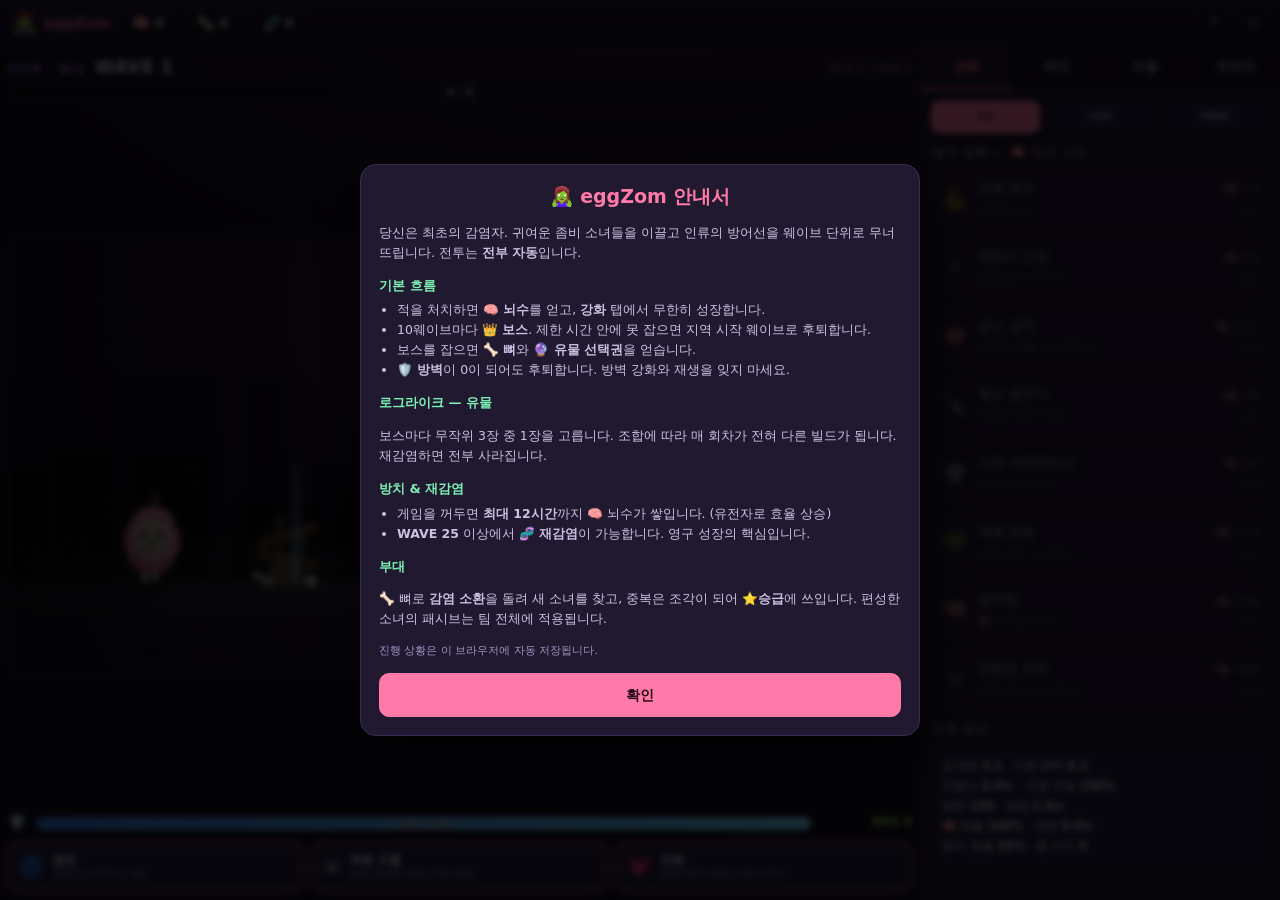
<file: index.html>
<!doctype html>
<html lang="ko">
<head>
<meta charset="utf-8">
<meta name="viewport" content="width=device-width,initial-scale=1,maximum-scale=1,user-scalable=no">
<title>eggZom — 미소녀 좀비 방치형 로그라이크</title>
<meta name="description" content="미소녀 좀비들을 이끌고 인류 최후의 방어선을 무너뜨리는 방치형 로그라이크.">
<link rel="icon" href="data:image/svg+xml,<svg xmlns='http://www.w3.org/2000/svg' viewBox='0 0 32 32'><text y='26' font-size='26'>🧟‍♀️</text></svg>">
<link rel="stylesheet" href="assets/style.css">
</head>
<body>
<div id="boot">
  <div class="boot-inner">
    <div class="boot-logo">🧟‍♀️</div>
    <h1>eggZom</h1>
    <p>미소녀 좀비 방치형 로그라이크</p>
  </div>
</div>

<div id="app" hidden>
  <!-- ===== 상단 리소스 바 ===== -->
  <header id="topbar">
    <div class="brand"><span class="brand-emoji">🧟‍♀️</span><span class="brand-name">eggZom</span></div>
    <div class="res" title="적을 처치하면 얻습니다. 강화에 사용."><span class="res-ico">🧠</span><span id="res-brains">0</span></div>
    <div class="res" title="보스를 처치하면 얻습니다. 소환에 사용."><span class="res-ico">🦴</span><span id="res-bones">0</span></div>
    <div class="res" title="재감염으로 얻는 영구 재화."><span class="res-ico">🧬</span><span id="res-genes">0</span></div>
    <div class="spacer"></div>
    <button id="btn-help" class="icon-btn" title="도움말">?</button>
    <button id="btn-settings" class="icon-btn" title="설정">⚙</button>
  </header>

  <main id="main">
    <!-- ===== 전장 ===== -->
    <section id="stage">
      <div id="wave-bar">
        <div class="wave-info">
          <span id="zone-name">폐교</span>
          <strong id="wave-label">WAVE 1</strong>
          <span id="best-label">최고 1</span>
        </div>
        <div class="wave-track"><div id="wave-fill"></div><span id="wave-count">0 / 10</span></div>
      </div>

      <canvas id="cv" width="960" height="540"></canvas>

      <div id="boss-timer" hidden><span id="boss-timer-txt">30.0</span></div>
      <div id="toast-area"></div>

      <div id="barrier-bar">
        <span class="bb-ico">🛡️</span>
        <div class="bb-track"><div id="bb-fill"></div><span id="bb-txt">100 / 100</span></div>
        <span id="dps-txt">DPS 0</span>
      </div>

      <div id="skillbar"></div>
    </section>

    <!-- ===== 사이드 패널 ===== -->
    <section id="panel">
      <nav id="tabs">
        <button class="tab active" data-tab="upgrade">강화</button>
        <button class="tab" data-tab="party">부대</button>
        <button class="tab" data-tab="relic">유물</button>
        <button class="tab" data-tab="gene">유전자</button>
      </nav>
      <div id="tab-body">
        <div class="tab-page" data-page="upgrade"></div>
        <div class="tab-page" data-page="party" hidden></div>
        <div class="tab-page" data-page="relic" hidden></div>
        <div class="tab-page" data-page="gene" hidden></div>
      </div>
    </section>
  </main>

  <!-- ===== 모달 ===== -->
  <div id="modal" hidden>
    <div class="modal-card">
      <h2 id="modal-title"></h2>
      <div id="modal-body"></div>
      <div id="modal-actions"></div>
    </div>
  </div>
</div>

<script src="art/manifest.js"></script>
<script src="src/data.js"></script>
<script src="src/assets.js"></script>
<script src="src/state.js"></script>
<script src="src/engine.js"></script>
<script src="src/render.js"></script>
<script src="src/ui.js"></script>
<script src="src/main.js"></script>
</body>
</html>
</file>
<file: assets/style.css>
/* ===== eggZom — 미소녀 좀비 방치형 로그라이크 ===== */
:root{
  --bg:#120d1a; --bg2:#1a1326; --panel:#211930; --panel2:#2a2040;
  --line:#3a2d55; --txt:#efe7ff; --dim:#a394c4;
  --pink:#ff7aa8; --pink-d:#c94d7c; --mint:#7df0b4; --lime:#b8f06a;
  --gold:#ffcf5c; --blood:#ff5470; --violet:#b07bff; --cyan:#6fd6ff;
  --r:12px;
}
*{box-sizing:border-box}
html,body{height:100%}
body{
  margin:0; background:radial-gradient(1200px 700px at 50% -10%,#2a1c3d 0%,var(--bg) 60%);
  color:var(--txt); font:14px/1.45 "Pretendard","Apple SD Gothic Neo","Noto Sans KR",system-ui,-apple-system,"Segoe UI",sans-serif;
  overflow:hidden; -webkit-tap-highlight-color:transparent;
}
button{font:inherit;color:inherit;cursor:pointer;border:none;background:none}
[hidden]{display:none!important}   /* display 지정이 hidden 을 덮지 않도록 */
::-webkit-scrollbar{width:8px;height:8px}
::-webkit-scrollbar-thumb{background:#4a3a6b;border-radius:8px}
::-webkit-scrollbar-track{background:transparent}

/* ---- boot ---- */
#boot{position:fixed;inset:0;display:grid;place-items:center;background:var(--bg);z-index:99;transition:opacity .4s}
#boot.gone{opacity:0;pointer-events:none}
.boot-inner{text-align:center}
.boot-logo{font-size:72px;animation:sway 1.6s ease-in-out infinite}
@keyframes sway{0%,100%{transform:rotate(-8deg) translateY(0)}50%{transform:rotate(8deg) translateY(-8px)}}
.boot-inner h1{margin:8px 0 2px;font-size:38px;letter-spacing:2px;color:var(--pink);text-shadow:0 0 24px #ff7aa855}
.boot-inner p{margin:0;color:var(--dim)}

/* ---- layout ---- */
#app{display:flex;flex-direction:column;height:100vh;height:100dvh}
#topbar{display:flex;align-items:center;gap:10px;padding:8px 12px;background:linear-gradient(180deg,#241a36,#1a1326);border-bottom:1px solid var(--line);flex:none}
.brand{display:flex;align-items:center;gap:6px;font-weight:800;letter-spacing:.5px}
.brand-emoji{font-size:20px}
.brand-name{color:var(--pink)}
.spacer{flex:1}
.res{display:flex;align-items:center;gap:5px;background:#00000040;border:1px solid var(--line);border-radius:999px;padding:4px 11px;font-variant-numeric:tabular-nums;font-weight:700;font-size:13px}
.res-ico{font-size:14px}
.icon-btn{width:30px;height:30px;border-radius:8px;background:#00000040;border:1px solid var(--line);color:var(--dim);font-weight:700}
.icon-btn:hover{color:var(--txt);border-color:var(--pink)}

#main{flex:1;display:flex;min-height:0}
#stage{flex:1;display:flex;flex-direction:column;justify-content:center;min-width:0;position:relative;padding:8px;gap:8px}
#panel{width:360px;flex:none;display:flex;flex-direction:column;background:var(--panel);border-left:1px solid var(--line);min-height:0}

/* ---- wave bar ---- */
#wave-bar{flex:none}
.wave-info{display:flex;align-items:baseline;gap:10px;margin-bottom:4px}
#zone-name{color:var(--violet);font-weight:700;font-size:12px;letter-spacing:1px}
#wave-label{font-size:17px;letter-spacing:1px}
#best-label{margin-left:auto;color:var(--dim);font-size:12px}
.wave-track{position:relative;height:16px;background:#00000055;border:1px solid var(--line);border-radius:999px;overflow:hidden}
#wave-fill{height:100%;width:0;background:linear-gradient(90deg,var(--pink-d),var(--pink));transition:width .18s}
.wave-track span{position:absolute;inset:0;display:grid;place-items:center;font-size:11px;font-weight:700;text-shadow:0 1px 2px #000}

/* ---- canvas ---- */
#cv{width:100%;height:auto;aspect-ratio:960/470;max-height:100%;flex:0 1 auto;min-height:0;margin:auto 0;
  border-radius:var(--r);background:#0d0916;border:1px solid var(--line);display:block}

#boss-timer{position:absolute;top:56px;left:50%;transform:translateX(-50%);background:#000000bb;border:1px solid var(--blood);color:var(--blood);
  padding:4px 16px;border-radius:999px;font-weight:800;font-variant-numeric:tabular-nums;letter-spacing:1px;box-shadow:0 0 20px #ff547055}

/* ---- barrier ---- */
#barrier-bar{flex:none;display:flex;align-items:center;gap:8px}
.bb-ico{font-size:15px}
.bb-track{position:relative;flex:1;height:15px;background:#00000055;border:1px solid var(--line);border-radius:999px;overflow:hidden}
#bb-fill{height:100%;width:100%;background:linear-gradient(90deg,#3c7de0,var(--cyan));transition:width .12s}
.bb-track span{position:absolute;inset:0;display:grid;place-items:center;font-size:11px;font-weight:700;text-shadow:0 1px 2px #000}
#dps-txt{font-size:12px;color:var(--lime);font-weight:700;min-width:92px;text-align:right;font-variant-numeric:tabular-nums}

/* ---- skills ---- */
#skillbar{flex:none;display:flex;gap:8px}
.skill{position:relative;flex:1;height:50px;border-radius:10px;background:var(--panel2);border:1px solid var(--line);overflow:hidden;display:flex;align-items:center;gap:8px;padding:0 10px}
.skill:disabled{opacity:.75;cursor:default}
.skill.ready{border-color:var(--pink);box-shadow:0 0 14px #ff7aa833}
.skill-ico{font-size:20px;position:relative;z-index:1}
.skill-meta{display:flex;flex-direction:column;text-align:left;line-height:1.25;min-width:0;flex:1;position:relative;z-index:1}
.skill-name{font-size:12px;font-weight:700;white-space:nowrap}
.skill-sub{font-size:10px;color:var(--dim);white-space:nowrap;overflow:hidden;text-overflow:ellipsis}
.skill-cd{position:absolute;inset:0;background:#000000a6;transform-origin:left;transition:transform .1s linear;z-index:0}
.skill.active{border-color:var(--lime);box-shadow:0 0 16px #b8f06a55}

/* ---- tabs ---- */
#tabs{display:flex;flex:none;border-bottom:1px solid var(--line);background:var(--bg2)}
.tab{flex:1;padding:11px 0;font-size:13px;font-weight:700;color:var(--dim);border-bottom:2px solid transparent}
.tab.active{color:var(--pink);border-bottom-color:var(--pink);background:#ff7aa80f}
.tab .dot{display:inline-block;width:7px;height:7px;border-radius:50%;background:var(--lime);margin-left:4px;vertical-align:middle;animation:pulse 1.1s infinite}
@keyframes pulse{0%,100%{opacity:1}50%{opacity:.25}}
#tab-body{flex:1;overflow-y:auto;overflow-x:hidden;padding:10px}
.tab-page{display:flex;flex-direction:column;gap:8px}

/* ---- generic rows ---- */
.sec-title{font-size:11px;letter-spacing:1.5px;color:var(--dim);font-weight:800;margin:4px 2px 0}
.row{display:flex;align-items:center;gap:10px;background:var(--panel2);border:1px solid var(--line);border-radius:10px;padding:9px 10px;text-align:left;width:100%;transition:border-color .12s,transform .06s}
.row:not(:disabled):hover{border-color:var(--pink)}
.row:not(:disabled):active{transform:translateY(1px)}
.row:disabled{opacity:.45;cursor:default}
.row-ico{font-size:20px;width:26px;text-align:center;flex:none}
.row-mid{flex:1;min-width:0}
.row-name{font-size:13px;font-weight:700;display:flex;align-items:center;gap:6px}
.row-desc{font-size:11px;color:var(--dim);overflow:hidden;text-overflow:ellipsis;white-space:nowrap}
.row-right{text-align:right;flex:none;font-variant-numeric:tabular-nums}
.row-cost{font-size:12px;font-weight:800;color:var(--gold)}
.row-cost.no{color:#8a7aa8}
.row-lv{font-size:10px;color:var(--dim)}
.pill{font-size:9px;font-weight:800;padding:1px 6px;border-radius:999px;letter-spacing:.5px}
.pill.R{background:#4b5563;color:#e5e7eb}
.pill.SR{background:#6d3fb3;color:#e9d5ff}
.pill.SSR{background:linear-gradient(90deg,#ff9a3c,#ff5470);color:#fff}
.pill.new{background:var(--lime);color:#14301a}

/* buy multiplier */
.buy-modes{display:flex;gap:6px}
.buy-modes button{flex:1;padding:6px 0;font-size:12px;font-weight:700;border-radius:8px;background:var(--panel2);border:1px solid var(--line);color:var(--dim)}
.buy-modes button.on{background:var(--pink);border-color:var(--pink);color:#2a0b18}

/* party */
.slots{display:grid;grid-template-columns:repeat(5,1fr);gap:6px}
.slot{min-height:86px;padding:4px 2px 5px;border-radius:10px;background:#00000040;border:1px dashed var(--line);display:flex;flex-direction:column;align-items:center;justify-content:center;gap:2px;font-size:10px;color:var(--dim);position:relative;overflow:hidden}
.slot.filled{border-style:solid;background:var(--panel2)}
.slot.locked{opacity:.35}
.slot canvas{width:100%;height:auto}
.slot .sl-name{font-size:10px;font-weight:700;color:var(--txt)}
.slot .sl-lv{font-size:9px;color:var(--gold)}
.unit-card{display:flex;gap:9px;align-items:center;background:var(--panel2);border:1px solid var(--line);border-radius:10px;padding:8px}
.unit-card.equipped{border-color:var(--mint);box-shadow:0 0 10px #7df0b422}
.unit-por{width:52px;height:60px;flex:none;border-radius:8px;background:#00000055;overflow:hidden}
.unit-por canvas{width:100%;height:100%;display:block}
.unit-body{flex:1;min-width:0}
.unit-actions{display:flex;flex-direction:column;gap:4px;flex:none}
.mini-btn{padding:5px 9px;font-size:11px;font-weight:700;border-radius:7px;background:var(--panel);border:1px solid var(--line);white-space:nowrap}
.mini-btn:not(:disabled):hover{border-color:var(--pink)}
.mini-btn:disabled{opacity:.4;cursor:default}
.mini-btn.pri{background:var(--pink);border-color:var(--pink);color:#2a0b18}
.mini-btn.pri:disabled{background:var(--panel);border-color:var(--line);color:var(--dim)}
.stars{color:var(--gold);font-size:10px;letter-spacing:1px}
.shardbar{height:4px;background:#00000055;border-radius:9px;overflow:hidden;margin-top:3px}
.shardbar i{display:block;height:100%;background:var(--violet)}

/* relic */
.relic-grid{display:grid;grid-template-columns:1fr 1fr;gap:7px}
.relic{background:var(--panel2);border:1px solid var(--line);border-radius:10px;padding:8px;text-align:left}
.relic .rn{font-size:12px;font-weight:700;display:flex;gap:5px;align-items:center}
.relic .rd{font-size:10.5px;color:var(--dim);margin-top:3px}
.relic .rc{font-size:10px;color:var(--lime);font-weight:800;margin-top:3px}
.empty{color:var(--dim);font-size:12px;text-align:center;padding:22px 10px;border:1px dashed var(--line);border-radius:10px}

/* gene */
.gene-node{display:flex;gap:9px;align-items:center}
.prestige-box{background:linear-gradient(135deg,#3a1d4e,#221436);border:1px solid var(--violet);border-radius:12px;padding:12px;text-align:center}
.prestige-box h3{margin:0 0 4px;color:var(--violet);font-size:15px}
.prestige-box p{margin:0 0 9px;font-size:11.5px;color:var(--dim)}
.big-btn{width:100%;padding:11px;border-radius:10px;font-weight:800;font-size:14px;background:linear-gradient(90deg,var(--violet),var(--pink));color:#1c0a24}
.big-btn:disabled{background:#3a2d55;color:#7a6a99;cursor:default}

/* toast */
#toast-area{position:absolute;top:58px;right:18px;display:flex;flex-direction:column;gap:6px;align-items:flex-end;pointer-events:none;z-index:5}
.toast{background:#000000cc;border:1px solid var(--line);border-left:3px solid var(--pink);border-radius:8px;padding:7px 12px;font-size:12px;font-weight:600;
  animation:tin .28s ease-out, tout .4s ease-in 2.6s forwards;max-width:290px}
.toast.good{border-left-color:var(--lime)} .toast.bad{border-left-color:var(--blood)} .toast.gold{border-left-color:var(--gold)}
@keyframes tin{from{opacity:0;transform:translateX(22px)}to{opacity:1;transform:none}}
@keyframes tout{to{opacity:0;transform:translateX(22px)}}

/* modal */
#modal{position:fixed;inset:0;background:#000000cc;display:grid;place-items:center;z-index:50;padding:16px;backdrop-filter:blur(3px)}
.modal-card{background:var(--panel);border:1px solid var(--line);border-radius:16px;padding:18px;max-width:560px;width:100%;max-height:86vh;overflow-y:auto;box-shadow:0 20px 60px #000a}
.modal-card h2{margin:0 0 10px;font-size:19px;color:var(--pink);text-align:center}
#modal-body{font-size:13px;color:var(--txt)}
#modal-body h4{margin:14px 0 5px;color:var(--mint);font-size:13px}
#modal-body p,#modal-body li{color:#cdc2e4;font-size:12.5px;line-height:1.6}
#modal-body ul{margin:4px 0;padding-left:18px}
#modal-actions{display:flex;gap:8px;margin-top:14px}
#modal-actions button{flex:1;padding:11px;border-radius:10px;font-weight:800;background:var(--panel2);border:1px solid var(--line)}
#modal-actions button.pri{background:var(--pink);border-color:var(--pink);color:#2a0b18}

/* 캐릭터 카드 */
.card-wrap{display:flex;gap:14px;align-items:flex-start}
.card-art{flex:none;width:224px;border-radius:12px;overflow:hidden;border:1px solid var(--line);
  background:linear-gradient(160deg,#2a2040,#161022)}
.card-art img,.card-art canvas{width:100%;height:auto;display:block}
.card-info{flex:1;min-width:0}
.card-title{font-size:11.5px;color:var(--violet);font-weight:700;letter-spacing:.5px}
.card-name{font-size:23px;font-weight:800;display:flex;align-items:center;gap:8px;margin-top:2px}
.card-quote{font-size:12px;color:var(--dim);margin:9px 0 12px;line-height:1.75}
.card-stat{display:flex;justify-content:space-between;gap:10px;font-size:12px;padding:6px 1px;border-bottom:1px dashed var(--line)}
.card-stat span{color:var(--dim)}
@media (max-width:560px){
  .card-wrap{flex-direction:column;align-items:center}
  .card-art{width:100%;max-width:240px}
  .card-info{width:100%}
}

/* relic pick cards */
.pick-grid{display:grid;grid-template-columns:repeat(auto-fit,minmax(150px,1fr));gap:10px}
.pick{background:var(--panel2);border:1px solid var(--line);border-radius:12px;padding:13px;text-align:center;transition:transform .12s,border-color .12s}
.pick:hover{transform:translateY(-3px);border-color:var(--pink)}
.pick .pi{font-size:30px}
.pick .pn{font-weight:800;font-size:13px;margin-top:5px}
.pick .pd{font-size:11px;color:var(--dim);margin-top:5px;min-height:32px}

/* summon result */
.sum-grid{display:grid;grid-template-columns:repeat(auto-fit,minmax(88px,1fr));gap:8px}
.sum-item{background:var(--panel2);border:1px solid var(--line);border-radius:10px;padding:8px;text-align:center;font-size:11px}
.sum-item canvas{width:100%;height:auto}

/* ---- responsive ---- */
@media (max-width:900px){
  #main{flex-direction:column}
  #panel{width:auto;border-left:none;border-top:1px solid var(--line);height:46vh}
  #stage{padding:6px;gap:6px}
  #cv{max-height:38vh}
  .brand-name{display:none}
  #dps-txt{min-width:72px;font-size:11px}
}
</file>
